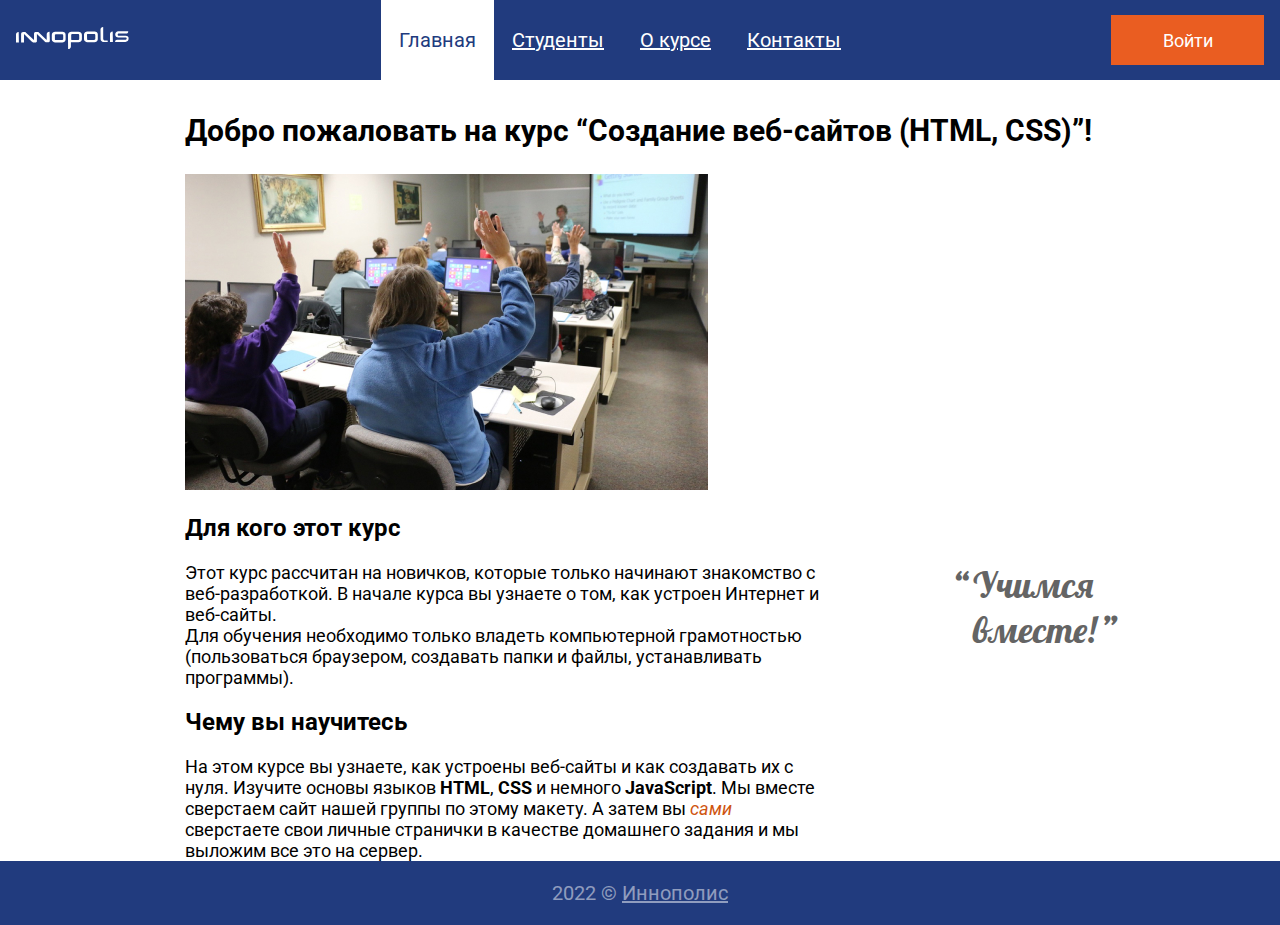
<file: index.html>
<!DOCTYPE html>
<html lang="ru">

<head>
    <meta charset="UTF-8">
    <meta name="viewport" content="width=device-width, initial-scale=1.0">
    <title>Сайт группы</title>
    <link rel="stylesheet" href="css/style.css">
    <link rel="preconnect" href="https://fonts.googleapis.com">
    <link rel="preconnect" href="https://fonts.gstatic.com" crossorigin>
    <link href="https://fonts.googleapis.com/css2?family=Lobster&family=Roboto:ital,wght@0,400;0,700;1,400&display=swap"
        rel="stylesheet">
    <script defer src="js/login-popur.js"></script>
</head>

<body class="page">

    <header class="header">
        <a href="index.html">
            <img class="site-logo" src="img/logo.svg" alt="Логотип">
        </a>
        <ul class="site-menu">
            <li><a class="menu-link active-link" href="#">Главная</a></li>
            <li><a class="menu-link" href="pages/students.html">Студенты</a></li>
            <li><a class="menu-link" href="pages/about.html">О курсе</a></li>
            <li><a class="menu-link" href="pages/contacts.html">Контакты</a></li>
        </ul>
        <button class="login-button">Войти</button>
        <div class="login-popup">
            <span class="login-close">&times;</span>
            <h2 class="login-heading">Войти на сайт</h2>
            <form class="login-form" action="#" method="GET">
                <input class="login-input" name="login" type="text" placeholder="Логин" required="">
                <input class="password-input" name="password" type="password" placeholder="Пароль" required="">
                <button class="popup-button" type="submit">Войти</button>
            </form>
        </div>
    </header>
    <div id="page-modal"></div>
    <main class="main">

        <h1 class="main-heading">Добро пожаловать на курс “Создание веб-сайтов (HTML, CSS)”!</h1>
        <img class="class-photo" src="img/class.jpg" alt="Фото компьютерного класса" width="523" height="316">
        <h2>Для кого этот курс</h2>
        <div class="intro-wrapper">
            <p class="intro-text">Этот курс рассчитан на новичков, которые только начинают знакомство с веб-разработкой.
                В
                начале курса вы узнаете о том, как устроен Интернет и веб-сайты.<br>
                Для обучения необходимо только владеть компьютерной грамотностью (пользоваться браузером, создавать
                папки и
                файлы, устанавливать программы).</p>
            <aside class="slogan">
                <blockquote>Учимся<br> вместе!</blockquote>
            </aside>
        </div>
        <h2>Чему вы научитесь</h2>
        <p class="intro-text">На этом курсе вы узнаете, как устроены веб-сайты и как создавать их с нуля. Изучите основы
            языков <strong>HTML</strong>, <strong>CSS</strong> и немного <strong>JavaScript</strong>. Мы вместе
            сверстаем сайт нашей группы по этому макету. А затем вы <em>сами</em> сверстаете свои личные странички в
            качестве домашнего задания и мы выложим все это на сервер.</p>
    </main>
    <footer class="footer">
        <p class="copywrite">2022 &copy; <a class="inoop-link" href="https://innopolis.com/">Иннополис</a></p>
    </footer>

</body>

</html>
</file>
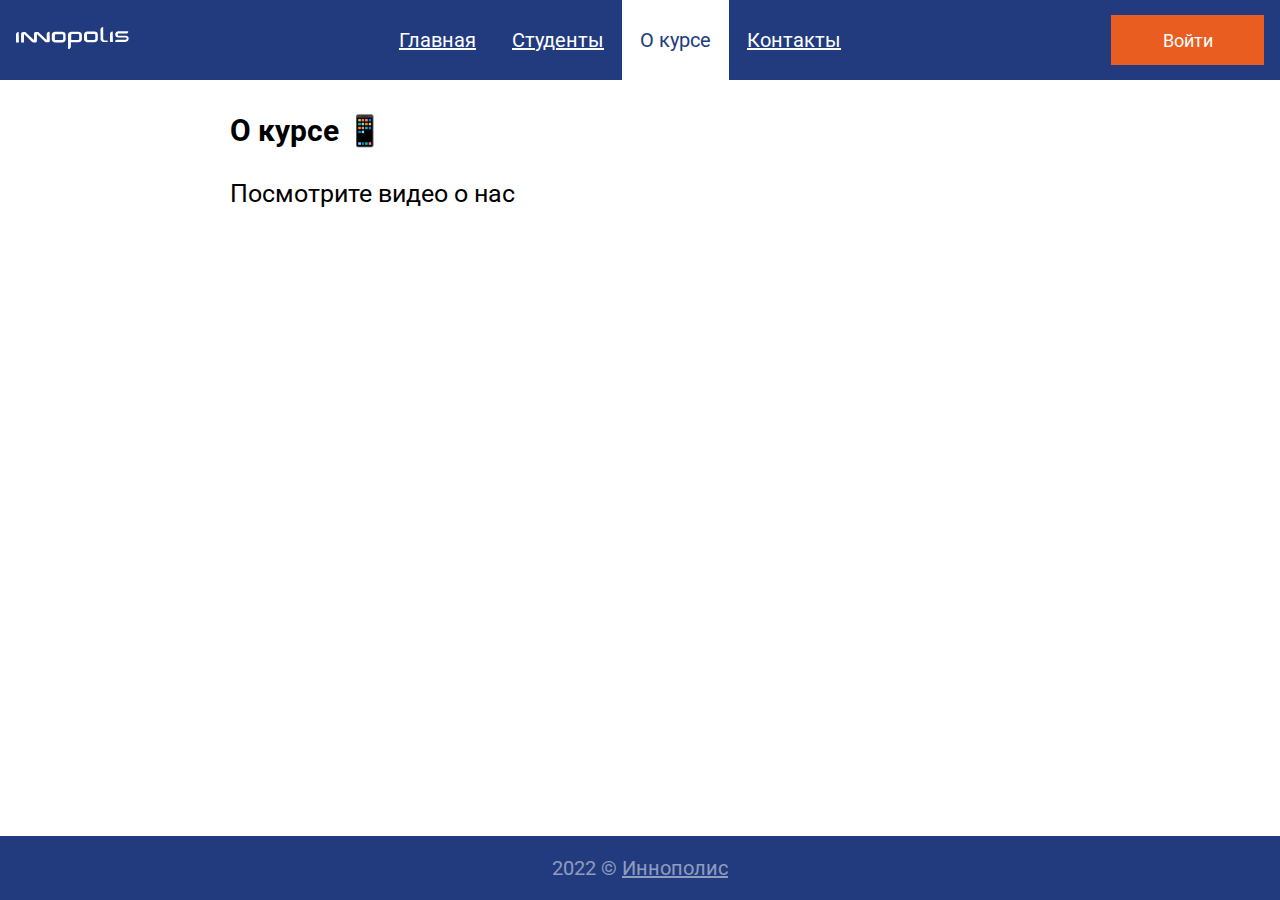
<file: pages/about.html>
<!DOCTYPE html>
<html lang="ru">

<head>
    <meta charset="UTF-8">
    <meta name="viewport" content="width=device-width, initial-scale=1.0">
    <title>О курсе - Сайт группы</title>
    <link rel="stylesheet" href="../css/style.css">
    <link rel="preconnect" href="https://fonts.googleapis.com">
    <link rel="preconnect" href="https://fonts.gstatic.com" crossorigin>
    <link href="https://fonts.googleapis.com/css2?family=Roboto:ital,wght@0,400;0,700;1,400&display=swap"
        rel="stylesheet">
    <script defer src="../js/login-popur.js"></script>
</head>

<body class="page">
    <header class="header">
        <a href="../index.html">
            <img class="site-logo" src="../img/logo.svg" alt="Логотип">
        </a>
        <ul class="site-menu">
            <li><a class="menu-link" href="../index.html">Главная</a></li>
            <li><a class="menu-link" href="../pages/students.html">Студенты</a></li>
            <li><a class="menu-link active-link" href="#">О курсе</a></li>
            <li><a class="menu-link" href="../pages/contacts.html">Контакты</a></li>
        </ul>
        <button class="login-button">Войти</button>
        <div class="login-popup">
            <span class="login-close">&times;</span>
            <h2 class="login-heading">Войти на сайт</h2>
            <form class="login-form" action="#" method="GET">
                <input class="login-input" name="login" type="text" placeholder="Логин" required="">
                <input class="password-input" name="password" type="password" placeholder="Пароль" required="">
                <button class="popup-button" type="submit">Войти</button>
            </form>
        </div>
    </header>
    <div id="page-modal"></div>
    <main class="main main-about">
        <h1 class="main-heading">О курсе 📱</h1>
        <p class="about-text">Посмотрите видео о нас</p>
        <iframe class="about-video" width="560" height="315" src="https://www.youtube.com/embed/HiFfgmPXsXw"
            title="YouTube video player"
            allow="accelerometer; autoplay; clipboard-write; encrypted-media; gyroscope; picture-in-picture"
            allowfullscreen></iframe>
    </main>
    <footer class="footer">
        <p class="copywrite">2022 &copy; <a class="inoop-link" href="https://innopolis.com/">Иннополис</a></p>
    </footer>
</body>

</html>
</file>
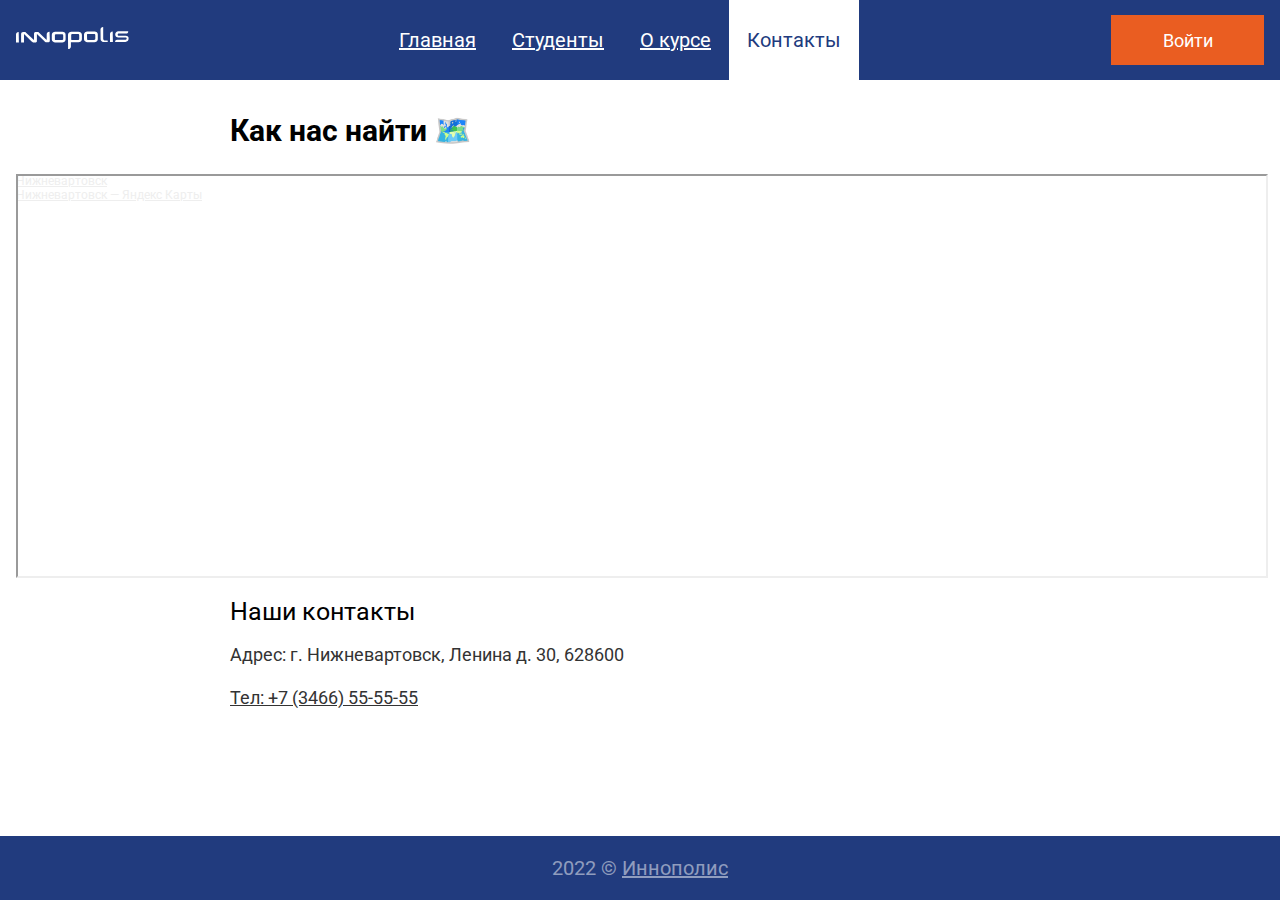
<file: pages/contacts.html>
<!DOCTYPE html>
<html lang="ru">

<head>
    <meta charset="UTF-8">
    <meta name="viewport" content="width=device-width, initial-scale=1.0">
    <title>Контакты - Сайт группы</title>
    <link rel="stylesheet" href="../css/style.css">
    <link rel="preconnect" href="https://fonts.googleapis.com">
    <link rel="preconnect" href="https://fonts.gstatic.com" crossorigin>
    <link href="https://fonts.googleapis.com/css2?family=Roboto:ital,wght@0,400;0,700;1,400&display=swap"
        rel="stylesheet">
    <script defer src="../js/login-popur.js"></script>
</head>

<body class="page">
    <header class="header">
        <a href="../index.html">
            <img class="site-logo" src="../img/logo.svg" alt="Логотип">
        </a>
        <ul class="site-menu">
            <li><a class="menu-link" href="../index.html">Главная</a></li>
            <li><a class="menu-link" href="../pages/students.html">Студенты</a></li>
            <li><a class="menu-link" href="../pages/about.html">О курсе</a></li>
            <li><a class="menu-link active-link" href="#">Контакты</a></li>
        </ul>
        <button class="login-button">Войти</button>
        <div class="login-popup">
            <span class="login-close">&times;</span>
            <h2 class="login-heading">Войти на сайт</h2>
            <form class="login-form" action="#" method="GET">
                <input class="login-input" name="login" type="text" placeholder="Логин" required="">
                <input class="password-input" name="password" type="password" placeholder="Пароль" required="">
                <button class="popup-button" type="submit">Войти</button>
            </form>
        </div>
    </header>
    <div id="page-modal"></div>
    <main class="main contacts-about">
        <h1 class="main-heading contacts-heading">Как нас найти 🗺️️</h1>
        <div class="contacts-maps" style="position:relative;overflow:hidden;"><a
                href="https://yandex.ru/maps/1091/nizhnevartovsk/?utm_medium=mapframe&utm_source=maps"
                style="color:#eee;font-size:12px;position:absolute;top:0px;">Нижневартовск</a><a
                href="https://yandex.ru/maps/1091/nizhnevartovsk/?ll=76.587755%2C60.932635&utm_medium=mapframe&utm_source=maps&z=12.23"
                style="color:#eee;font-size:12px;position:absolute;top:14px;">Нижневартовск — Яндекс Карты</a><iframe
                class="yandex-map" src="https://yandex.ru/map-widget/v1/-/CCUZNPxDHD" width="560" height="400"
                frameborder="1" allowfullscreen="true" style="position:relative;"></iframe></div>
        <h2 class="contacts-text-heading">Наши контакты</h2>
        <address class="contacts-address">
            <p>Адрес: г. Нижневартовск, Ленина д. 30, 628600</p>
            <a class="contacts-tel ani-contacts-tel" href="tel:+3466555555">Тел: +7 (3466) 55-55-55</a>
        </address>
    </main>
    <footer class="footer">
        <p class="copywrite">2022 &copy; <a class="inoop-link" href="https://innopolis.com/">Иннополис</a></p>
    </footer>
</body>

</html>
</file>
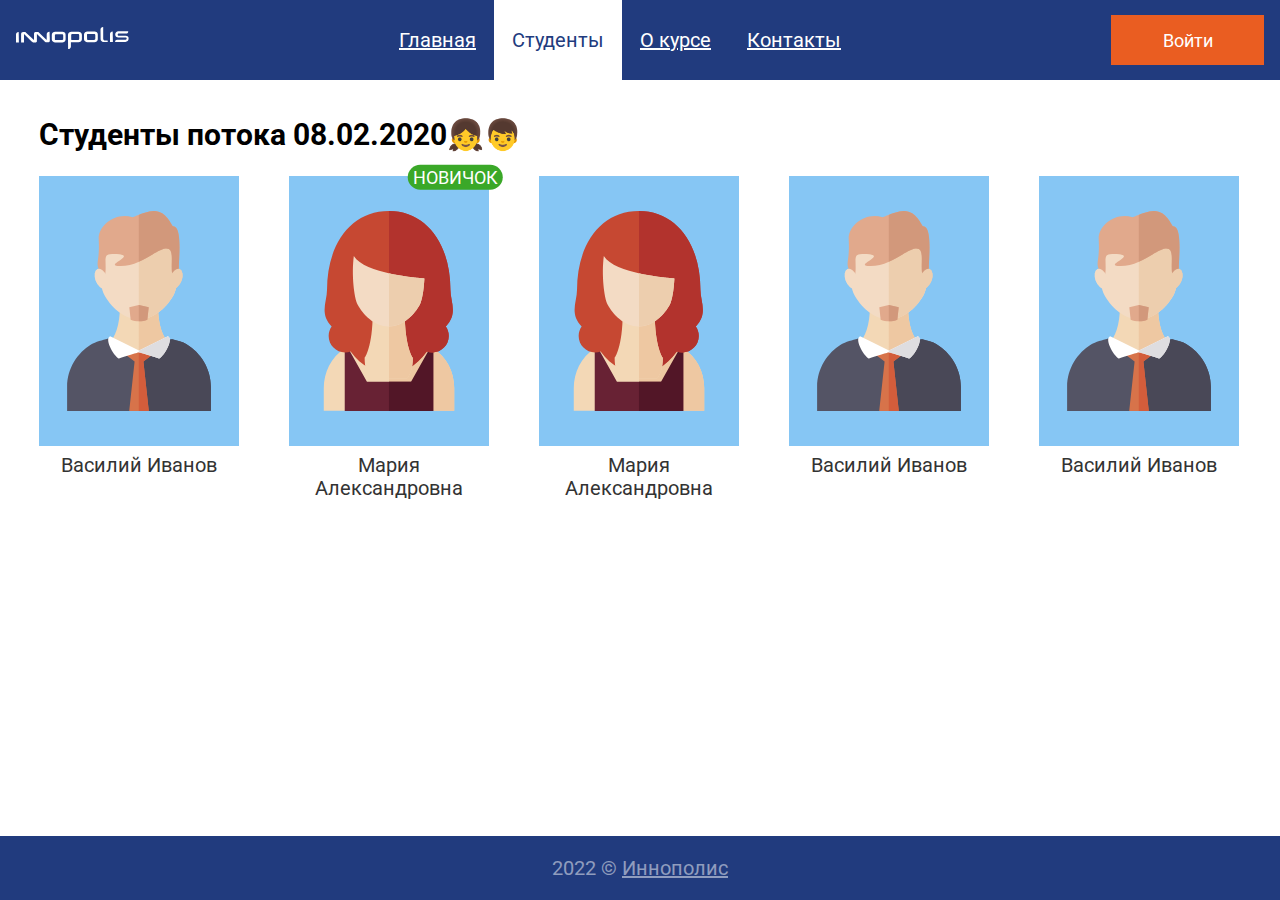
<file: pages/students.html>
<!DOCTYPE html>
<html lang="ru">

<head>
    <meta charset="UTF-8">
    <meta name="viewport" content="width=device-width, initial-scale=1.0">
    <title>Студенты - Сайт группы</title>
    <link rel="stylesheet" href="../css/style.css">
    <link rel="preconnect" href="https://fonts.googleapis.com">
    <link rel="preconnect" href="https://fonts.gstatic.com" crossorigin>
    <link href="https://fonts.googleapis.com/css2?family=Roboto:ital,wght@0,400;0,700;1,400&display=swap"
        rel="stylesheet">
    <script defer src="../js/login-popur.js"></script>
</head>

<body class="page">
    <header class="header student-header">
        <a href="../index.html">
            <img class="site-logo" src="../img/logo.svg" alt="Логотип">
        </a>
        <ul class="site-menu">
            <li><a class="menu-link" href="../index.html">Главная</a></li>
            <li><a class="menu-link active-link" href="#">Студенты</a></li>
            <li><a class="menu-link" href="../pages/about.html">О курсе</a></li>
            <li><a class="menu-link" href="../pages/contacts.html">Контакты</a></li>
        </ul>
        <button class="login-button">Войти</button>
        <div class="login-popup">
            <span class="login-close">&times;</span>
            <h2 class="login-heading">Войти на сайт</h2>
            <form class="login-form" action="#" method="GET">
                <input class="login-input" name="login" type="text" placeholder="Логин" required="">
                <input class="password-input" name="password" type="password" placeholder="Пароль" required="">
                <button class="popup-button" type="submit">Войти</button>
            </form>
        </div>
    </header>
    <div id="page-modal"></div>
    <main class="main main-students">
        <h1 class="main-heading student-heading">Студенты потока 08.02.2020</h1>
        <section class="students">
            <div>
                <a class="student-link" href="../students/Vasiliy_Ivanov.html">
                    <img class="student" src="../img/avatar-man.svg" alt="Аватар студента" width="200" height="270">
                    <p class="student-name">Василий Иванов</p>
                </a>
            </div>
            <div>
                <span class="student-new">Новичок</span>
                <a class="student-link" href="../students/Maria_Aleksandrovna.html">
                    <img class="student" src="../img/avatar-woman.svg" alt="Аватар студента" width="200" height="270">
                    <p class="student-name">Мария Александровна</p>
                </a>
            </div>
            <div>
                <a class="student-link" href="../students/Maria_Aleksandrovna.html">
                    <img class="student" src="../img/avatar-woman.svg" alt="Аватар студента" width="200" height="270">
                    <p class="student-name">Мария Александровна</p>
                </a>
            </div>
            <div>
                <a class="student-link" href="../students/Vasiliy_Ivanov.html">
                    <img class="student" src="../img/avatar-man.svg" alt="Аватар студента" width="200" height="270">
                    <p class="student-name">Василий Иванов</p>
                </a>
            </div>
            <div>
                <a class="student-link" href="../students/Vasiliy_Ivanov.html">
                    <img class="student" src="../img/avatar-man.svg" alt="Аватар студента" width="200" height="270">
                    <p class="student-name">Василий Иванов</p>
                </a>
            </div>
        </section>
    </main>
    <footer class="footer">
        <p class="copywrite">2022 &copy; <a class="inoop-link" href="https://innopolis.com/">Иннополис</a></p>
    </footer>
</body>

</html>
</file>
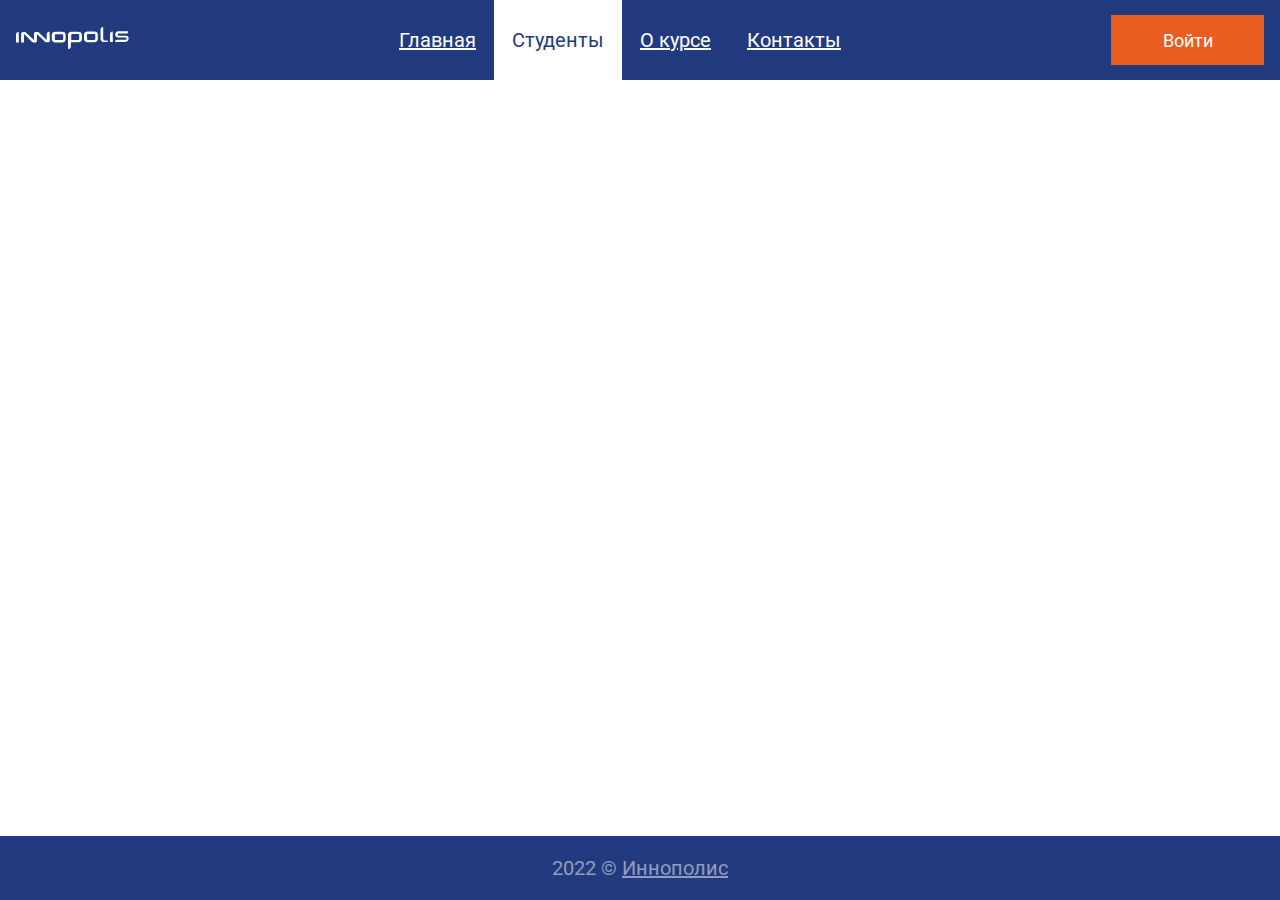
<file: students/Maria_Aleksandrovna.html>
<!DOCTYPE html>
<html lang="ru">

<head>
    <meta charset="UTF-8">
    <meta name="viewport" content="width=device-width, initial-scale=1.0">
    <title>Студенты - Сайт группы</title>
    <link rel="stylesheet" href="../css/style.css">
    <link rel="preconnect" href="https://fonts.googleapis.com">
    <link rel="preconnect" href="https://fonts.gstatic.com" crossorigin>
    <link href="https://fonts.googleapis.com/css2?family=Roboto:ital,wght@0,400;0,700;1,400&display=swap"
        rel="stylesheet">
    <script defer src="../js/login-popur.js"></script>
</head>

<body class="page">
    <header class="header student-header">
        <a href="../index.html">
            <img class="site-logo" src="../img/logo.svg" alt="Логотип">
        </a>
        <ul class="site-menu">
            <li><a class="menu-link" href="../index.html">Главная</a></li>
            <li><a class="menu-link active-link" href="../pages/students.html">Студенты</a></li>
            <li><a class="menu-link" href="../pages/about.html">О курсе</a></li>
            <li><a class="menu-link" href="../pages/contacts.html">Контакты</a></li>
        </ul>
        <button class="login-button">Войти</button>
        <div class="login-popup">
            <span class="login-close">&times;</span>
            <h2 class="login-heading">Войти на сайт</h2>
            <form class="login-form" action="#" method="GET">
                <input class="login-input" name="login" type="text" placeholder="Логин" required="">
                <input class="password-input" name="password" type="password" placeholder="Пароль" required="">
                <button class="popup-button" type="submit">Войти</button>
            </form>
        </div>
    </header>
    <div id="page-modal"></div>
    <main class="main main-students">

    </main>
    <footer class="footer">
        <p class="copywrite">2022 &copy; <a class="inoop-link" href="https://innopolis.com/">Иннополис</a></p>
    </footer>
</body>

</html>
</file>
<file: css/style.css>
.page {
	display: flex;
    flex-direction: column;
    min-height: 100vh;
    font-family: 'Roboto', sans-serif;
    margin: 0;
	grid-template-columns: 250px 1fr;
    grid-template-rows: 150px 1fr;
}

#page-modal {
	content: '';
    position: absolute;
    top: 0;
    left: 0;
    height: 100%;
    width: 100%;
    z-index: 10;
    background-color: rgba(0, 0, 0, 0.5);
	display: none;
	
} 

/* Header */
.header {
    position: relative;
    box-sizing: border-box;
    width: 100%;
    max-width: 1300px;
    margin: 0 auto;
    padding: 0 16px;
    min-height: 80px;
    display: flex;
    flex-wrap: wrap;
    justify-content: space-between;
    align-items: center;
    background-color: rgb(33, 59, 126, 1);
}

.site-logo {
    width: auto;
}

.site-menu {
    align-self: stretch;
    display: flex;
    flex-wrap: wrap;
    list-style: none;
    margin: 0;
    padding: 0;
}

.site-menu>li {
    display: flex;
    min-height: 80px;
}

.menu-link {
    display: flex;
    align-items: center;
    font-family: 'Roboto', sans-serif;
    font-style: normal;
    font-weight: 400;
    font-size: 20px;
    color: #fff;
    padding: 0 18px;
    background-color: #213b7e;
}

.menu-link:hover {
    color: #213b7e;
    background-color: #fff;
    text-decoration: none;
}

/* Login popur */
.login-button {
    display: flex;
    justify-content: center;
    align-items: center;
    width: 153px;
    min-height: 50px;
    font-family: 'Roboto', sans-serif;
    font-style: normal;
    font-weight: 400;
    font-size: 18px;
    color: #fff;
    background-color: #ea5d21;
    text-decoration: none;
    border: none;
    cursor: pointer;
}


.login-popup {
    display: none;
    position: absolute;
    z-index: 100;
    bottom: -80px;
    left: 50%;
    transform: translate(-50%, 100%);
    box-sizing: border-box;
    width: 100%;
    max-width: 500px;
    min-height: 418px;
    padding: 26px 28px 56px;
    background-color: white;
    border: 1px solid #213b7e;
    box-shadow: 5px 5px 4px 0 rgba(0, 0, 0, 0.25);
}

.login-close {
    float: right;
    font-size: 30px;
    color: #808080;
    cursor: pointer;
}

.login-close:hover,
.login-close:focus {
    color: #000;
    text-decoration: none;
    cursor: pointer;
}


.login-heading {
    font-family: 'Roboto', sans-serif;
    font-style: normal;
    font-weight: 400;
    font-size: 24px;
    line-height: 28.13px;
    text-align: center;
}

.login-form {
    display: flex;
    flex-direction: column;
    align-items: center;
}

.login-input::placeholder,
.password-input::placeholder {
    font-family: 'Roboto';
    font-style: normal;
    font-weight: 400;
    font-size: 24px;
    line-height: 28px;
}

.login-input,
.password-input {
    font-family: 'Roboto';
    font-style: normal;
    font-weight: 400;
    font-size: 24px;
    line-height: 28px;
}

.login-form>input {
    width: 100%;
    max-width: 444px;
    min-height: 55px;
    margin-bottom: 56px;
    border: 1px solid #808080;
}

.popup-button {
    font-family: 'Roboto', sans-serif;
    font-weight: 400;
    font-size: 18px;
    display: flex;
    justify-content: center;
    align-items: center;
    width: 153px;
    min-height: 50px;
    text-decoration: none;
    color: #ffffff;
    background-color: #ea6113;
    border: none;
    cursor: pointer;
}

/* Main */
.main {
    box-sizing: border-box;
    width: 100%;
    max-width: 911px;
    margin: 0 auto;
    flex-grow: 1;
}

.class-photo {
    object-fit: cover;
    width: 100%;
    max-width: 523px;
    height: 316px;
}

.main-heading {
    font-family: 'Roboto', sans-serif;
    font-style: normal;
    font-weight: 700;
    font-size: 30px;
    line-height: 1.17;
    padding-bottom: 6px;
    padding-top: 13px;
}

.intro-wrapper {
    display: flex;
    flex-wrap: wrap;
    justify-content: space-between;
}

.intro-text {
    margin: 0;
    width: 100%;
    max-width: 634px;
    font-family: 'Roboto', sans-serif;
    font-style: normal;
    font-weight: 400;
    font-size: 18px;
    line-height: 21px;
}

.slogan {
    color: rgba(100, 100, 100, 1);
    font-family: 'Lobster';
    font-style: normal;
    font-weight: 400;
    font-size: 36px;
    line-height: 45px;
}

.slogan>blockquote {
    margin: 0;
    position: relative;
}

.slogan>blockquote::before {
    font-weight: 700;
    content: '\201C';
    position: absolute;
    left: -20px;
}

.slogan>blockquote::after {
    font-weight: 700;
    content: '\201D';
    position: absolute;
    right: -20px;
}

.intro-text>strong {
    font-weight: 700;
}

.intro-text>em {
    color: #cf5510;
    font-style: italic;
}

/* Students */
.student-header {
    margin-bottom: 37px;
}

.main-students {
    max-width: 1228px;
}

.student-link {
    font-size: 20px;
    line-height: 23px;
    text-decoration: none;
    color: #333333;
}

.student-heading {
    max-width: 1228px;
    padding: 0 13px;
    margin: 0 auto;
    margin-bottom: 24px;
    box-sizing: border-box;
}

.student-heading::after {
    content: '👧👦';
}

.students {
    display: flex;
    flex-wrap: wrap;
    max-width: 1228px;
    gap: 50px;
    padding: 0 13px;
    box-sizing: border-box;
    margin: 0 auto;
}

.student {
    position: relative;
    display: flex;
    flex-direction: column;
    align-items: center;
    box-sizing: border-box;
    width: 200px;
    flex: 1 1 0;
    background-color: #86C6F4;
}

@media (min-width: 1150px) {
    .student-link {
        max-width: calc(100% /2);
    }
}

.student-new {
    z-index: 1;
    position: absolute;
    transform: translateX(125%) translateY(-45%);
    padding: 2px 5px;
    border-radius: 20px;
    background-color: #3aa828;
    color: #fff;
    text-transform: uppercase;
    font-family: 'Roboto';
    font-style: normal;
    font-weight: 400;
    font-size: 18px;
    line-height: 21px;
}

.student img {
    object-position: bottom;
    object-fit: contain;
    min-height: 270px;
}

.student-name {
    display: block;
    text-align: center;
    margin: 8px;
    width: 184px;
}

/* About */
.main-about {
    max-width: 820px;
}

.about-text {
    font-family: 'Roboto';
    font-style: normal;
    font-weight: 400;
    font-size: 25px;
    line-height: 29px;
}

.about-video {
    width: 100%;
    min-height: 550px;
    border: 0;
}

/* Contacts */
.contacts-about {
    max-width: 100%;
}

.contacts-heading {
    max-width: 820px;
    margin-left: auto;
    margin-right: auto;
}

.contacts-text-heading {
    max-width: 820px;
    margin: 0 auto;
    font-family: 'Roboto';
    font-style: normal;
    font-weight: 400;
    font-size: 25px;
    line-height: 29px;
}

.contacts-maps {
    box-sizing: border-box;
    width: 100%;
    max-width: 1300px;
    margin: 0 auto;
    margin-bottom: 15px;
    padding: 0 16px;
}

.yandex-map {
    width: 100%;
}

.contacts-address,
.contacts-tel {
    max-width: 820px;
    margin: 0 auto;
    font-family: 'Roboto';
    font-style: normal;
    font-weight: 400;
    font-size: 18px;
    line-height: 21px;
    color: #333333;
}

.ani-contacts-tel {
    margin-top: 200px;
}

.ani-contacts-tel::after {
    content: '📱';
    font-size: 30px;
    display: inline-block;
    margin-left: 0.5em;
    visibility: hidden;
}

.ani-contacts-tel:hover::after {
    visibility: visible;
    animation: iconRing 0.3s ease-in-out 1;
}

@keyframes iconRing {
    0% {
        transform: translateX(0);
    }

    25% {
        transform: translateX(10px);
    }

    75% {
        transform: translateX(-10px);
    }

    100% {
        transform: translateX(0);
    }
}

/* Footer */
.footer {
    box-sizing: border-box;
    width: 100%;
    max-width: 1300px;
    margin: 0 auto;
    padding: 0 16px;
    min-height: 60px;
    display: flex;
    flex-wrap: wrap;
    justify-content: center;
    align-items: center;
    background-color: rgb(33, 59, 126, 1);
}

.copywrite,
.inoop-link {
    font-family: 'Roboto', sans-serif;
    font-style: normal;
    font-weight: 400;
    font-size: 20px;
    color: rgba(255, 255, 255, 0.5);
}

/* Responsive */
@media (max-width: 630px) {
    .header {
        justify-content: center;
        padding: 1em 16px;
        gap: 1em;
    }

    .site-logo {
        width: 100%;
        min-height: 80px;
    }

    .site-menu {
        justify-content: center;
    }
}

/* JS */
.active-link {
    color: #213b7e;
    background-color: #fff;
    text-decoration: none;
}

.show-popup {
    display: block;
}
</file>
